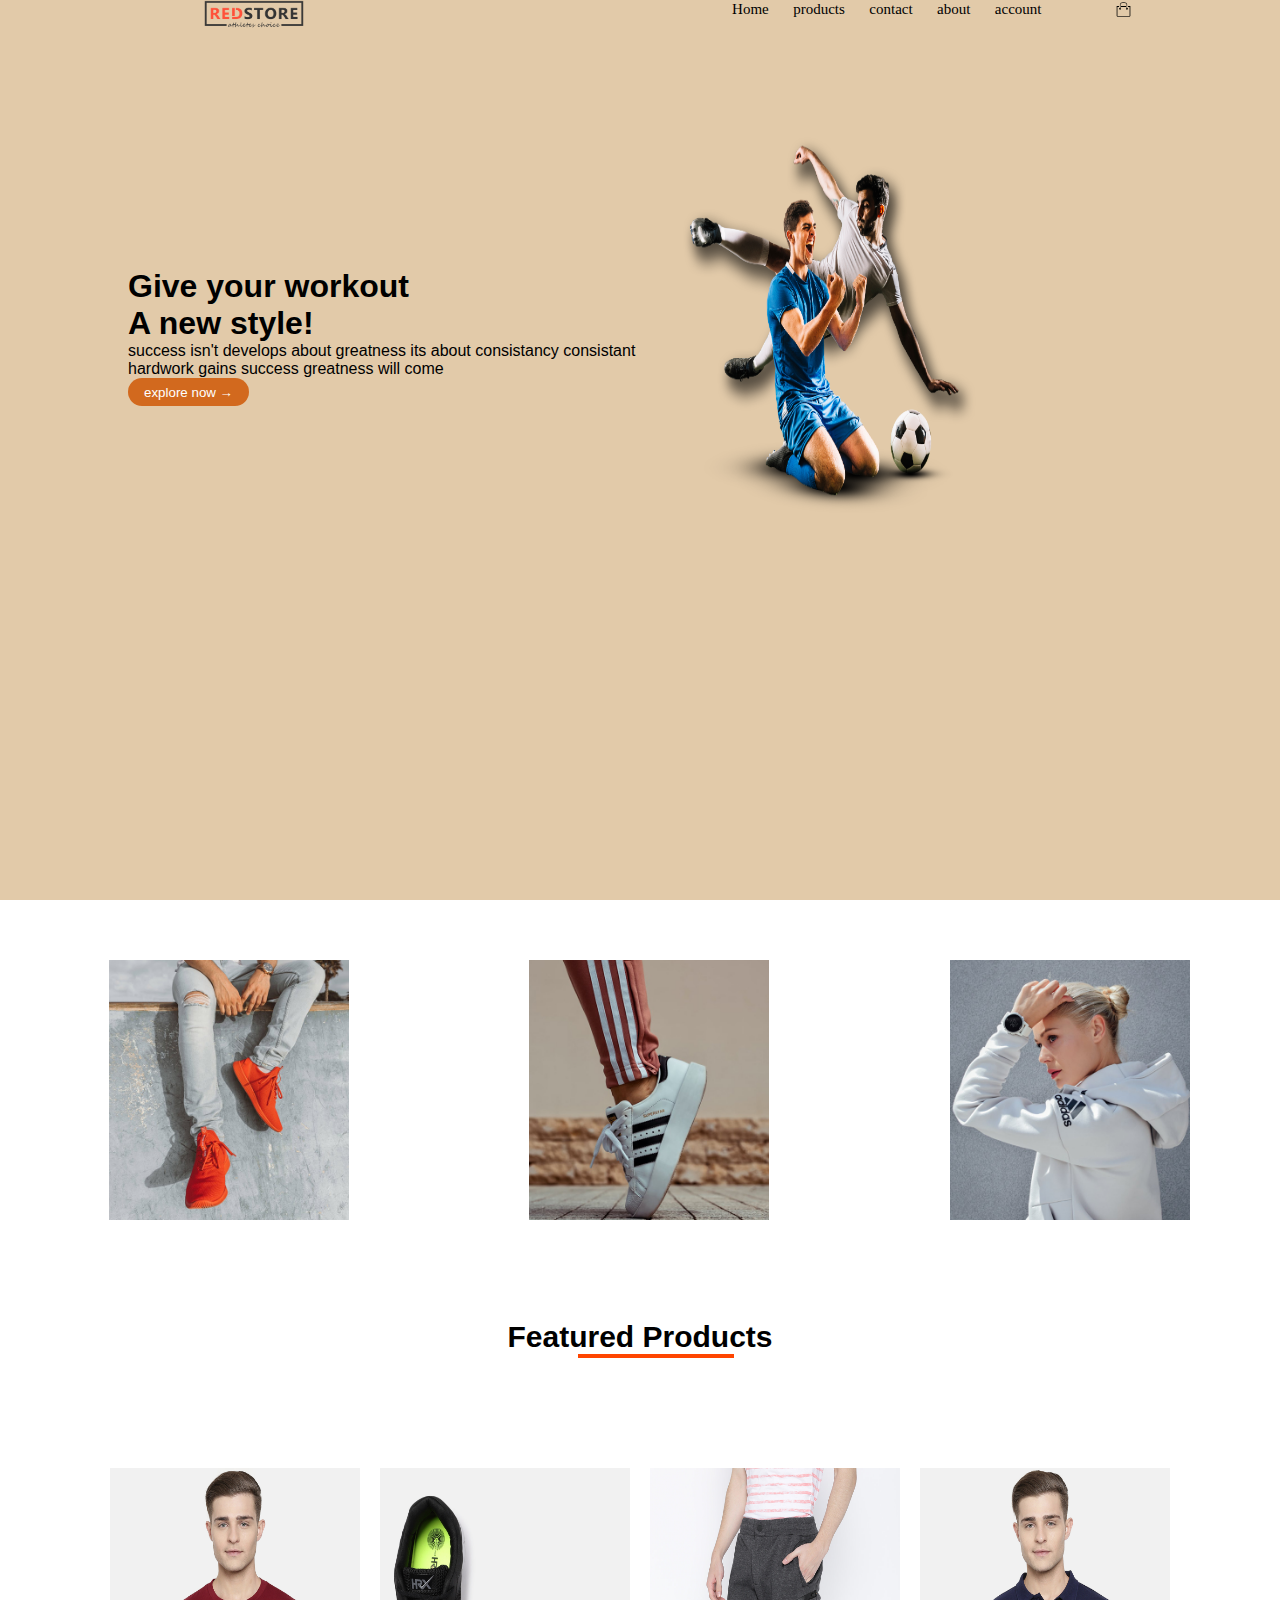
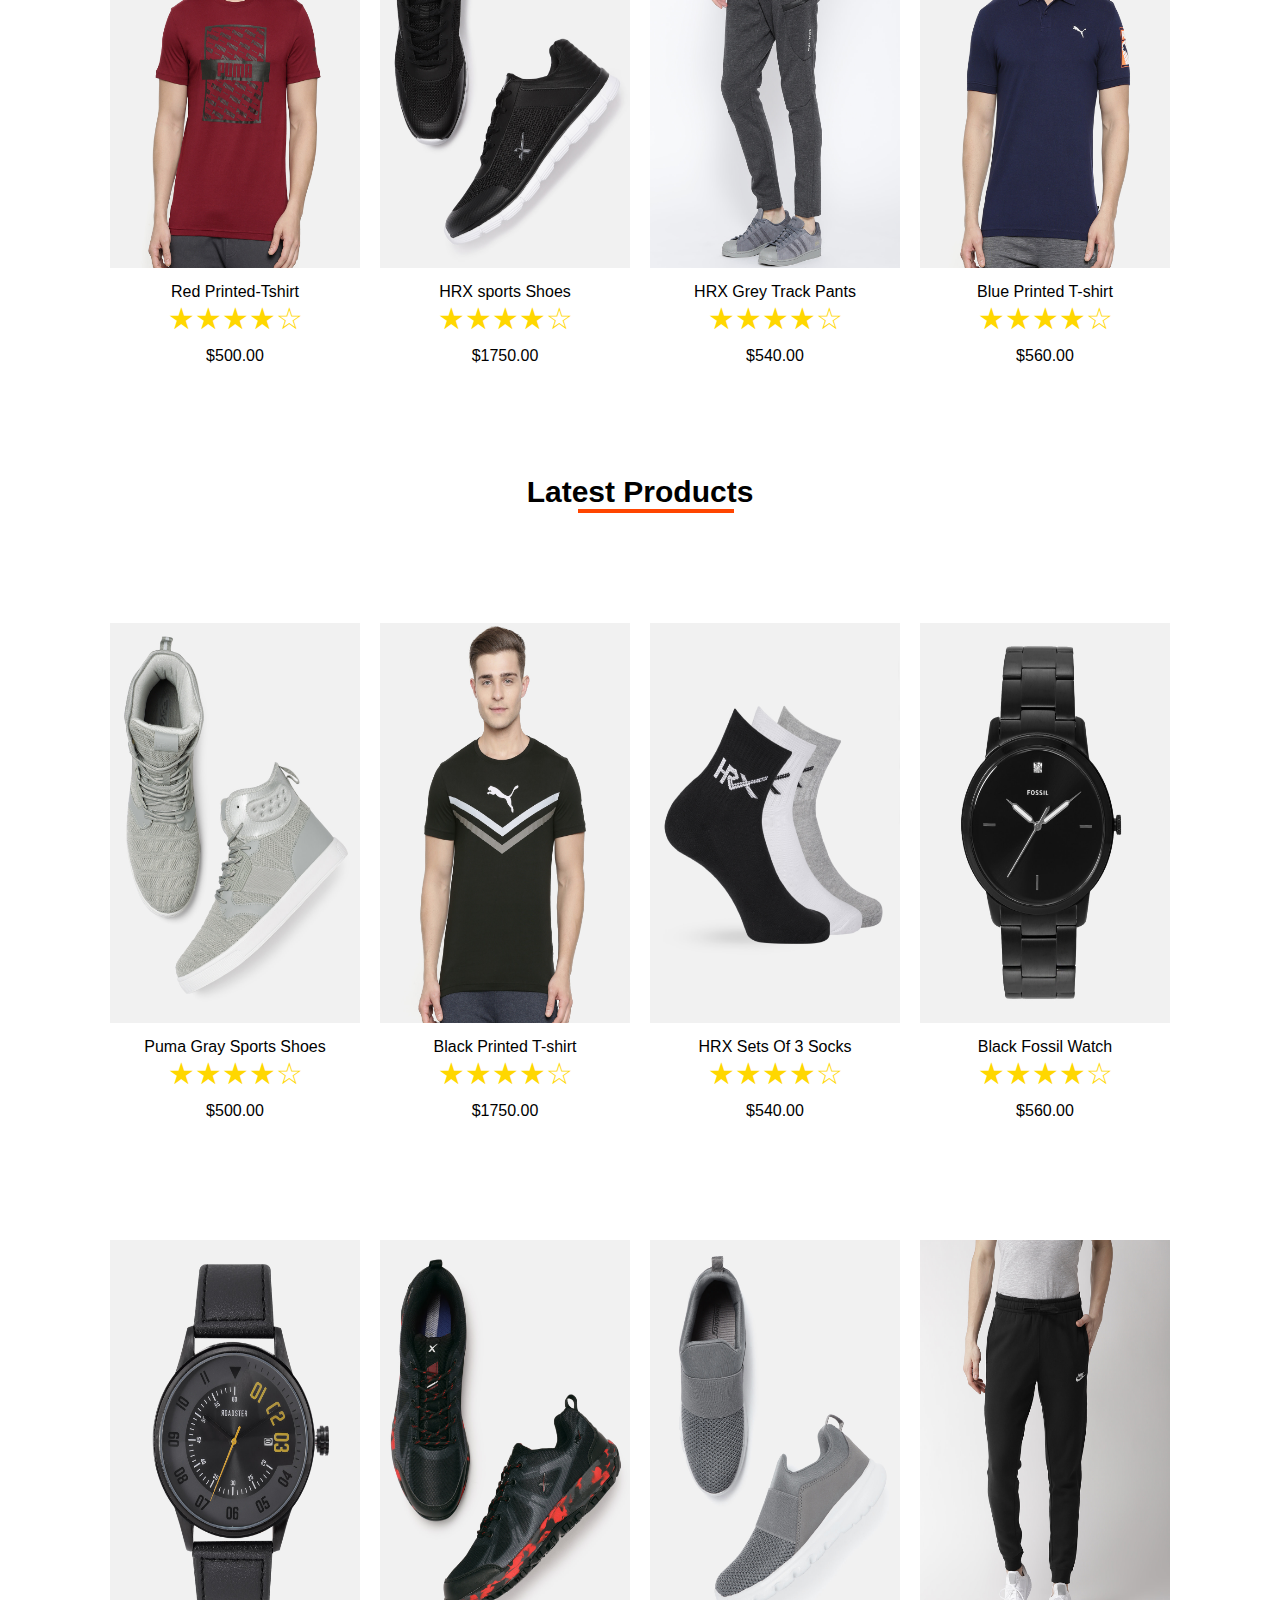
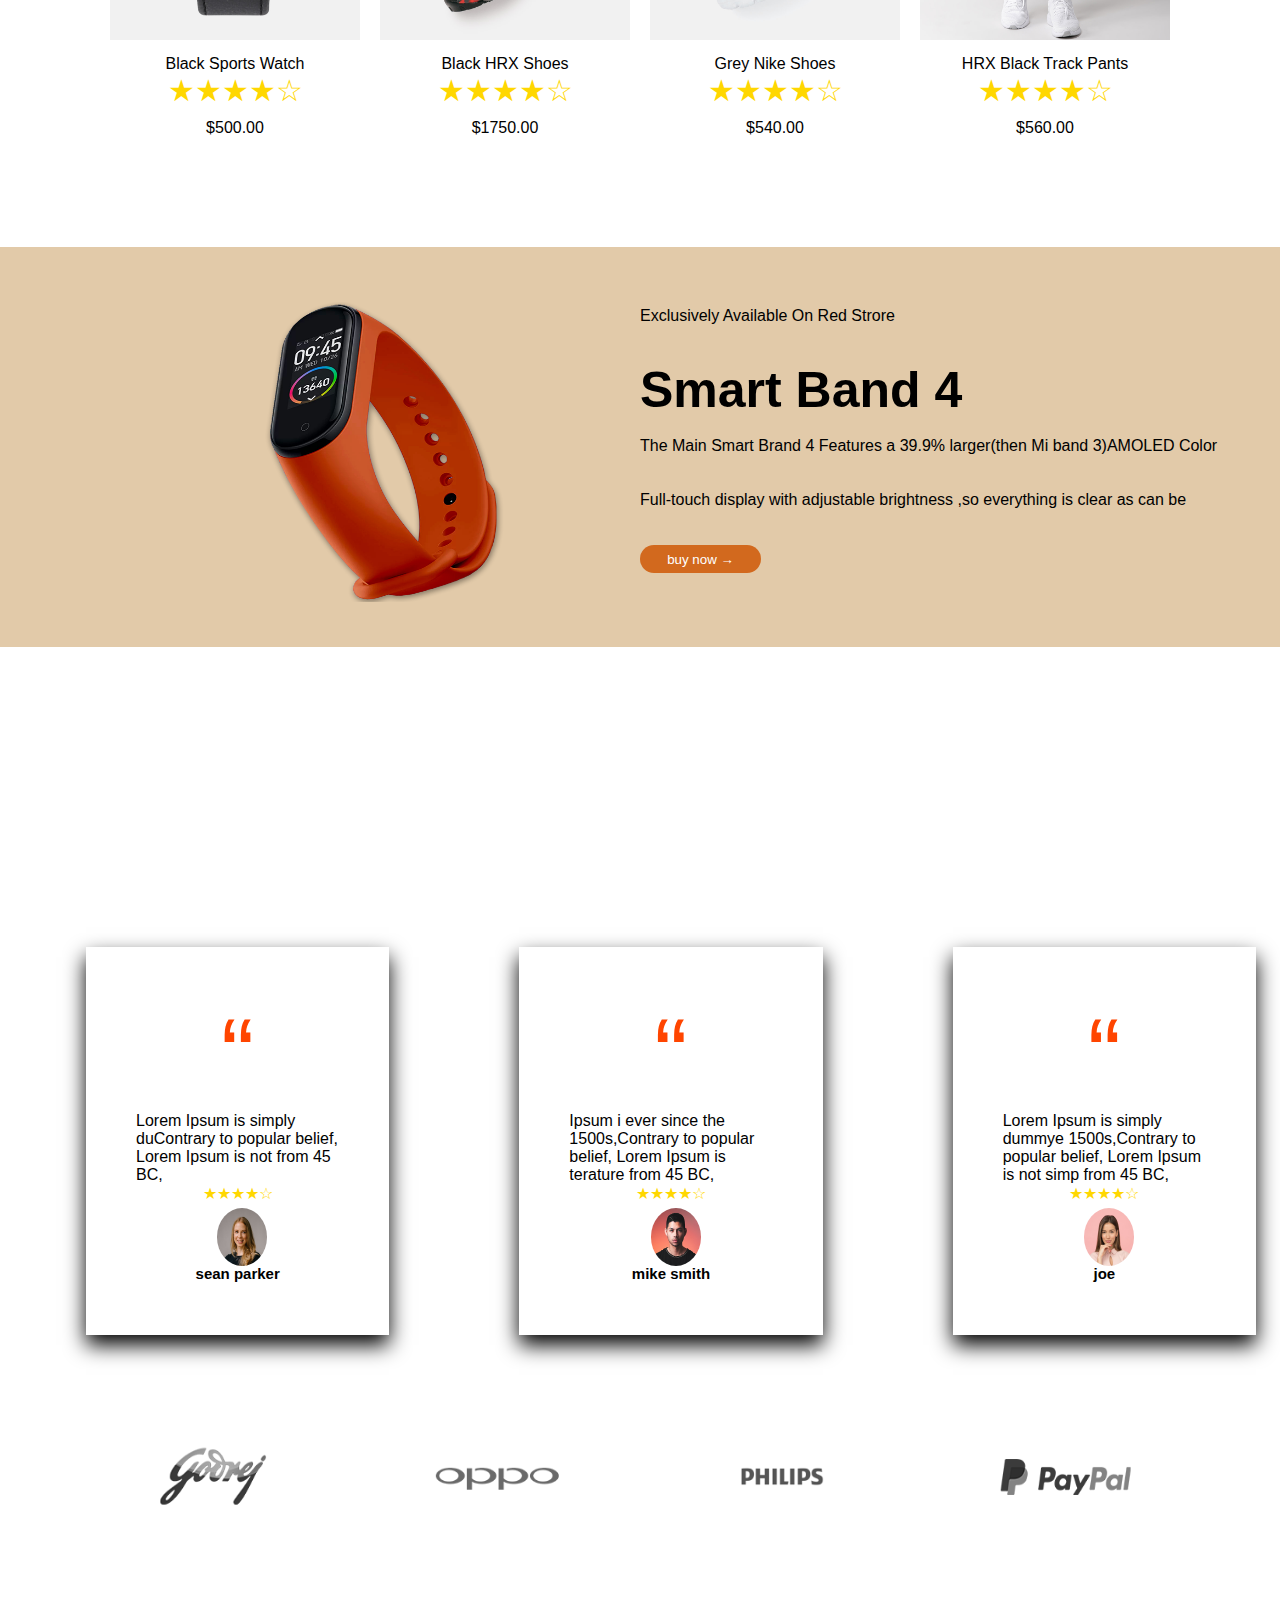
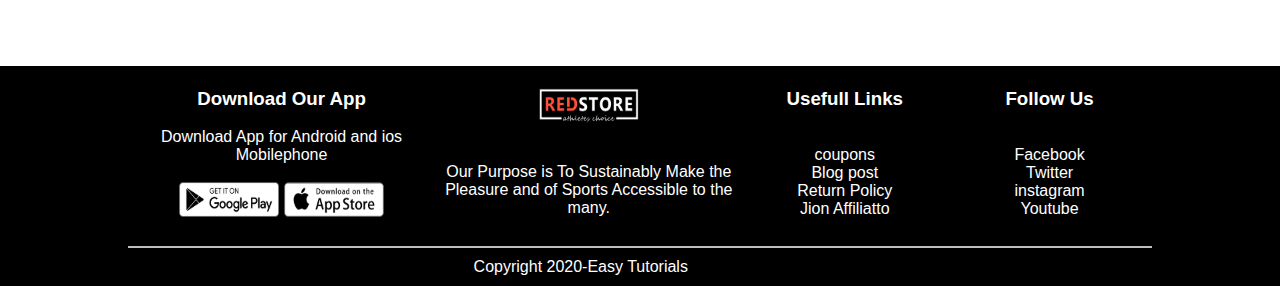
<file: index.html>
<!DOCTYPE html>
<html lang="en">
<head>
    <link rel="stylesheet" href="/style/style.css">

    <meta charset="UTF-8">
    <meta name="viewport" content="width=device-width, initial-scale=1.0">
    <title>amazon</title>
</head>
<section>
<body>

    
<div class="container">
    <header>
            <nav>
                <img id="img1" src="/images/logo.png" height="40" width="100" >
                  
                <ul>
                    <li><a href="">Home</a></li>
                    <li><a href="/products.html">products</a></li>
                    <li><a href="#">contact</a></li>
                    <li><a href="#">about</a></li>
                    <li><a href="login.html">account</a></li>
                    <LI> <a href="/cart.html"><img id="img2" src="/images/cart.png" height="20px" width="20px"></a>  </LI>
                
                </ul>
            </nav>
        
    </header>


    <main>
        <div class="bannercontainer">
            <div class="container">
                <div class="leftsection">
                   <h1><b>Give your workout <br>A new style!</b></h1>
                   <p>success isn't develops about greatness its about consistancy consistant<br>hardwork gains success greatness will come</p>
                   <a href="#container"><button class="btn">explore now &#8594</button></a>
                <div class="image-container">
                      <img src="/images/image1.png" height="300" width="300">
                   </div>
                   
                </div>
            </div>
        </div>


    </main>
    </div>
</section>



<div class="main-container" id="container">
    <div class="category">
        <img id="img6" src="images/category-1.jpg">
        <img id="img7" src="images/category-2.jpg">
        <img id="img8" src="images/category-3.jpg">
    </div>
</div>
    <div class="featured">
        <h1><b>Featured Products</b></h1>
    </div>
    <div class="orange-underline">
        </div>
    <div class="image-con">
    <div class="image-item">
        <div class="card"><img src="images/product-1.jpg" alt="product-1"><br><p>Red Printed-Tshirt</p><span class="star">&#9733;&#9733;&#9733;&#9733;&#9734;</span><p>$500.00</p></div>
        <div class="card"><img src="images/product-2.jpg" alt="product-2"><br><p>HRX sports Shoes</p><span class="star">&#9733;&#9733;&#9733;&#9733;&#9734;</span><p>$1750.00</p></div>
        <div class="card"><img src="images/product-3.jpg" alt="product-3"><br><p>HRX Grey Track Pants</p><span class="star">&#9733;&#9733;&#9733;&#9733;&#9734;</span><p>$540.00</p></div>
        <div class="card"><img src="images/product-4.jpg" alt="product-4"><br><p>Blue Printed T-shirt</p><span class="star">&#9733;&#9733;&#9733;&#9733;&#9734;</span><p>$560.00</p></div>
      
        </div>
            
        
        
    </div>
    <div class="lproducts">
        <div class="lhead">
            <h1><b>Latest Products</b></h1>
        </div>
        <div class="orange-underline2">

        </div>
        <div class="image-item2">
            <div class="card2"><img src="images/product-5.jpg" alt="product-1"><br><p>Puma Gray Sports Shoes</p><span class="star2">&#9733;&#9733;&#9733;&#9733;&#9734;</span><p>$500.00</p></div>
        <div class="card2"><img src="images/product-6.jpg" alt="product-2"><br><p>Black Printed T-shirt</p><span class="star2">&#9733;&#9733;&#9733;&#9733;&#9734;</span><p>$1750.00</p></div>
        <div class="card2"><img src="images/product-7.jpg" alt="product-3"><br><p>HRX Sets Of 3 Socks</p><span class="star2">&#9733;&#9733;&#9733;&#9733;&#9734;</span><p>$540.00</p></div>
        <div class="card2"><img src="images/product-8.jpg" alt="product-4"><br><p>Black Fossil Watch</p><span class="star2">&#9733;&#9733;&#9733;&#9733;&#9734;</span><p>$560.00</p></div>
        </div>

        
    </div>
    <div class="image-item2">
        <div class="card2"><img src="images/product-9.jpg" alt="product-1"><br><p>Black Sports Watch</p><span class="star2">&#9733;&#9733;&#9733;&#9733;&#9734;</span><p>$500.00</p></div>
    <div class="card2"><img src="images/product-10.jpg" alt="product-2"><br><p>Black HRX Shoes</p><span class="star2">&#9733;&#9733;&#9733;&#9733;&#9734;</span><p>$1750.00</p></div>
    <div class="card2"><img src="images/product-11.jpg" alt="product-3"><br><p>Grey Nike Shoes</p><span class="star2">&#9733;&#9733;&#9733;&#9733;&#9734;</span><p>$540.00</p></div>
    <div class="card2"><img src="images/product-12.jpg" alt="product-4"><br><p>HRX Black Track Pants</p><span class="star2">&#9733;&#9733;&#9733;&#9733;&#9734;</span><p>$560.00</p></div>
    </div>
    <div class="bgwatch">
        <div class="watch">
            <img class="exclusive" src="/images/exclusive.png" alt="">
        </div>
        <div class="wtext">
            Exclusively Available On Red Strore
            <br><br> <br><h1 class="sb4">Smart Band 4</h1><br>
            The Main Smart Brand 4 Features a 39.9% larger(then Mi band 3)AMOLED Color <br><br>
        <br>Full-touch display with adjustable brightness ,so everything is clear as can be <br>
       <br><br> <a href="/products.html"><button class="btn">buy now &#8594;</button></a>
        </div>
    </div>
<!-- <div class="main-container2">
    <div class="band">
       
        <div class="para">
            <p>Exclusively Available On Red Strore</p>
        </div>
        <div class="text2">
            <h1><b>Smart Band 4</b></h1>
        </div>
       

        
        <div class="para2">
            <div class="p1"><p>The Main Smart Brand 4 Features a 39.9% larger(then Mi band 3)AMOLED Color</p></div>
            <div class="p2"><p>Full-touch display with adjustable brightness ,so everything is clear as can be</p></div>

        </div>
        <div class="button2">
            <a href="#main-container2"><button class="but">Buy Now &#8594</button></a>
        </div>
    </div>
</div> -->
<div class="maincontainer2">
<div class="watch"></div>
    <div class="textw"></div>
</div>
<div class="main-container3">
 <div class="review-box">
    <div class="review-box1">
        <span class="quot">&ldquo;</span>Lorem Ipsum is simply duContrary to popular belief, Lorem Ipsum is not from 45 BC, 
        <span class="stars"><p>&#9733;&#9733;&#9733;&#9733;&#9734;</p></span>
        <img class="userimg" src="images/user-1.png" alt="">
        <span class="names"><p><b>sean parker</b></p></span>
    </div>
    <div class="review-box2">
        <span class="quot">&ldquo;</span><span class="te">Ipsum i ever since the 1500s,Contrary to popular belief, Lorem Ipsum is terature from 45 BC, 
        <span class="stars"><p>&#9733;&#9733;&#9733;&#9733;&#9734;</p></span>
        <img class="userimg" src="images/user-2.png" alt="">
        <span class="names"><p><b>mike smith</span></b></p></span>
    </div>
    <div class="review-box3">
        <span class="quot">&ldquo;</span>Lorem Ipsum is simply dummye 1500s,Contrary to popular belief, Lorem Ipsum is not simp from 45 BC, 
        <span class="stars"><p>&#9733;&#9733;&#9733;&#9733;&#9734;</p></span>
        <img class="userimg" src="images/user-3.png" alt="">
        <span class="names"><p><b>joe</b></p></span>
    </div>
 </div>
 <div class="logoimg">
    <img id="go" src="images/logo-godrej.png" alt="">
        <img id="op" src="images/logo-oppo.png" alt="">
        <img id="ph" src="images/logo-philips.png" alt="">
        <img id="pay" src="images/logo-paypal.png" alt="">
 </div>
</div>
<footer>
    <div class="ba">
        <div class="infooter">
        <div class="Download"><p>
            <h3>Download Our App</h3><br>
            Download App for Android and ios Mobilephone<br><br>
           <img id="st" src="images/play-store.png">
           <img id="st" src="images/app-store.png" >
        </div>
        <div class="store">
            <img id="st" src="/images/logo-white.png" height="40" width="150"><br><br><br>
            Our Purpose is To Sustainably Make the Pleasure and of Sports Accessible to the many.
        </div>
        <div class="link"><p>
            <h3>Usefull Links</h3><br><br>
            coupons<br>Blog post<br>Return Policy<br>Jion Affiliatto</p>
            </div>
        <div class="follow"><p>
            <h3>Follow Us</h3><br><br>
            Facebook<br>Twitter <br>instagram <br>Youtube </p>
        </div>
       
    </div><div>
      <div class="linex"></div><span class="textcr">Copyright 2020-Easy Tutorials</span>
    
    </div>
     
    
    </footer>
</file>
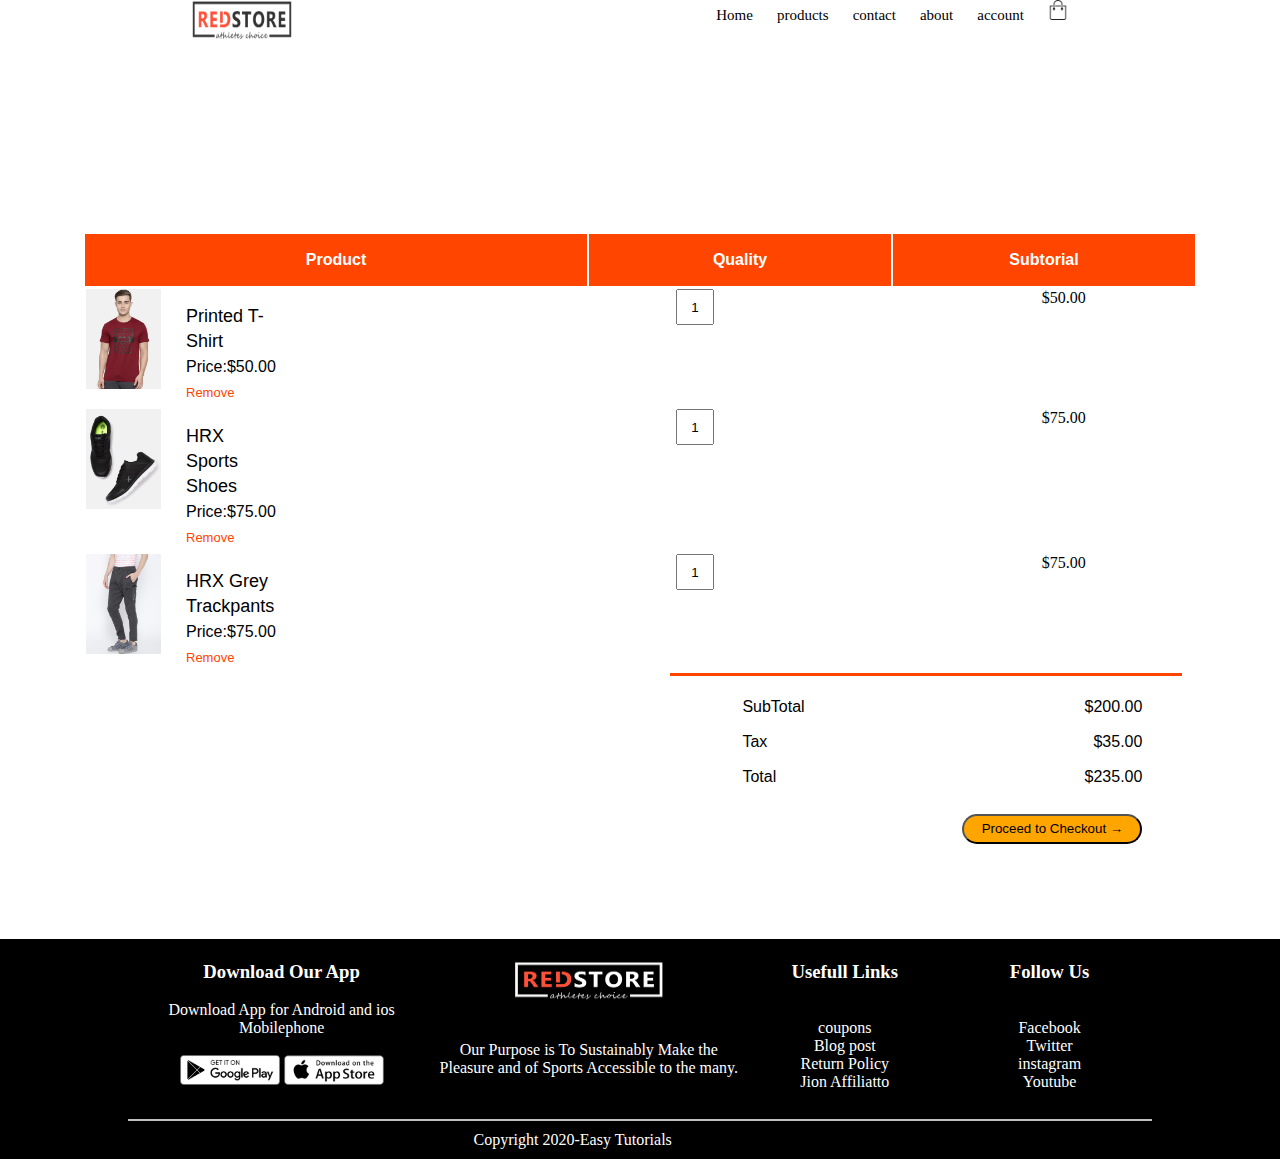
<file: pages/cart.html>
<!DOCTYPE html>
<html lang="en">
<head>
    <link rel="stylesheet" href="../style/cart.css">
    <meta charset="UTF-8">
    <meta name="viewport" content="width=device-width, initial-scale=1.0">
    <title>Document</title>
</head>
<body>
    
</body>
</html>
<div class="container">
    <header>
            <nav>
                <img id="img1" src="../images/logo.png" height="40" width="100" >
                    
                <ul>
                    <li><a href="/index.html">Home</a></li>
                    <li><a href="../pages/products.html">products</a></li>
                    <li><a href="#">contact</a></li>
                    <li><a href="#">about</a></li>
                    <li><a href="/pages/login.html">account</a></li>
                    <LI> <a href="../pages/cart.html"><img id="img2" src="../images/cart.png" height="20px" width="20px"></a>  </LI>
                
                </ul>
            </nav>
        
    </header>
<div class="buy">
    <table>
        <tr>
            <th class="th1" width="500" height="50">Product</th>
            <th class="th1" width="300" height="50">Quality</th>
            <th class="th1" width="300" height="50">Subtorial</th>
        </tr>
   
        <tr>
            <td class="picture"><img src="../images/product-1.jpg" height="100" width="100">
            <p class="item"><span class="ballon1">Printed T-Shirt</span><br>
            <span class="ballon2">Price:$50.00</span><br>
            <span class="ballon3">Remove</span></p>
            <span class="count"><input type="numberbox" class="number" value="1" min="1" max="100">
            <span class="price"><p>$50.00</p></span></td>
        </tr>
        <tr>
            <td class="picture"><img src="../images/product-2.jpg" height="100" width="100">
            <p class="item"><span class="ballon1">HRX Sports Shoes</span><br>
            <span class="ballon2">Price:$75.00</span><br>
            <span class="ballon3">Remove</span></p>
            <span class="count"><input type="numberbox" class="number" value="1" min="1" max="100">
            <span class="price"><p>$75.00</p></span></td>
        </tr>
        <tr>
            <td class="picture"><img src="../images/product-3.jpg" height="100" width="100">
            <p class="item"><span class="ballon1">HRX Grey Trackpants</span><br>
            <span class="ballon2">Price:$75.00</span><br>
            <span class="ballon3">Remove</span></p>
            <span class="count"><input type="numberbox" class="number" value="1" min="1" max="100">
            <span class="price"><p>$75.00</p></span></td>
        </tr>
    </table>
 

</div>
<div class="prince"></div>
<div class="total">
    <span>SubTotal</span><span class="dollar">$200.00</span><br>
    <span>Tax</span><span class="dollar">$35.00</span><br>
    <span>Total</span><span class="dollar">$235.00</span>
    <a href="/index.html"><button id="checkout">Proceed to Checkout &#8594</button></a>
</div>
<footer>
    <div class="spiderman">
        <div class="infooter">
        <div class="Download"><p>
            <h3>Download Our App</h3><br>
            Download App for Android and ios Mobilephone<br><br>
           <img src="../images/play-store.png" height="30" width="100">
           <img src="../images/app-store.png" height="30" width="100"></p>
        </div>
        <div class="store">
            <img src="../images/logo-white.png" height="40" width="150"><br><br><br>
            Our Purpose is To Sustainably Make the Pleasure and of Sports Accessible to the many.
        </div>
        <div class="link"><p>
            <h3>Usefull Links</h3><br><br>
            coupons<br>Blog post<br>Return Policy<br>Jion Affiliatto</p>
            </div>
        <div class="follow"><p>
            <h3>Follow Us</h3><br><br>
            Facebook<br>Twitter <br>instagram <br>Youtube </p>
        </div>
       
    </div><div>
      <div class="linex"></div><span class="textcr">Copyright 2020-Easy Tutorials</span>
    
    </div>
     
    
    </footer>


</body>
</html>
</file>
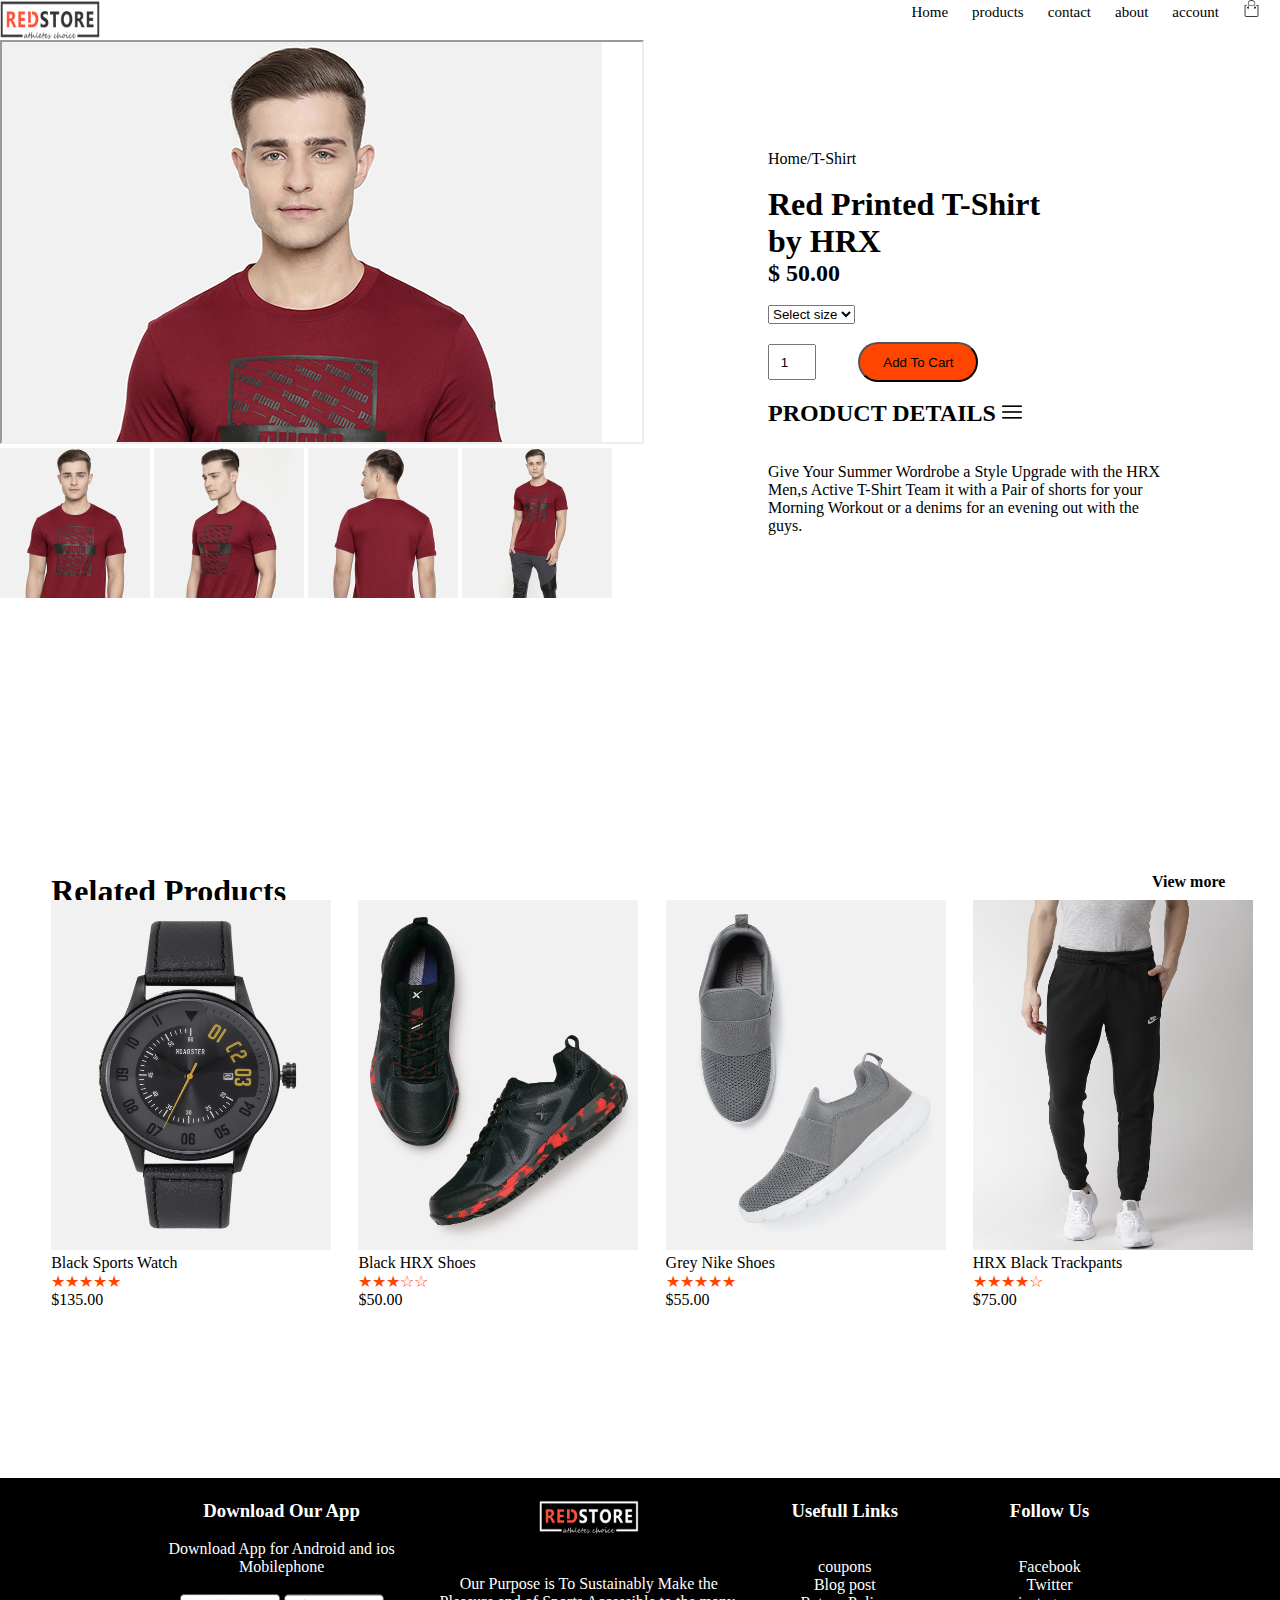
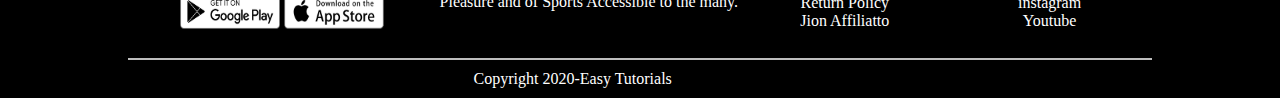
<file: pages/redtshirt.html>
<!DOCTYPE html>
<html lang="en">
<head>
    <link rel="stylesheet" href="../style/redtshirt.css">
    <meta charset="UTF-8">
    <meta name="viewport" content="width=device-width, initial-scale=1.0">
    <title>Document</title>
</head>
<body>
       
    
<div class="container">
    <header>
            <nav>
                <img id="img1" src="../images/logo.png" height="40" width="100" >
                   
                <ul>
                    <li><a href="/index.html">Home</a></li>
                    <li><a href="../pages/products.html">products</a></li>
                
                    <li><a href="#">contact</a></li>
                    <li><a href="#">about</a></li>
                    <li><a href="../pages/login.html">account</a></li>
                <LI> <a href="../pages/cart.html"><img id="img2" src="../images/cart.png" height="17px" width="17px"></a>  </LI>
                </ul>
            </nav>
        
    </header>
    <div class="redtshirt">
        <iframe scrolling="no" src="../images/gallery-1.jpg" name="gallery" width="50%" height="400px"></iframe><br>
        <a href="../images/gallery-1.jpg" target="gallery"><img src="../images/gallery-1.jpg" width="150"></a>
        <a href="../images/gallery-2.jpg" target="gallery"><img src="../images/gallery-2.jpg" width="150"></a>
        <a href="../images/gallery-3.jpg" target="gallery"><img src="../images/gallery-3.jpg" width="150"></a>
        <a href="../images/gallery-4.jpg" target="gallery"><img src="../images/gallery-4.jpg" width="150"></a>
    </div>
    <div class="nima">
        <div class="ni">
            <p><br><br>Home/T-Shirt</p>
            <br><h1>Red Printed T-Shirt<br>by HRX</h1>
            <h2>$ 50.00</h2><br>
           <select class="selecter">
               <option>Select size</option>
               <option>S</option>
               <option>M</option>
               <option>L</option>
               <option>XL</option>
              <option>XXL</option>
            </select>
            <br><br>
        </div>
        <div class="sizer">
            <input class="quality" type="number" value="1">
            <a href="../pages/cart.html"><button>Add To Cart</button></a>
        </div><br>
        <h2 class="detalies">PRODUCT DETAILS <img src="../images/menu.png"  class="menu" height="18" width="20"></h2><br><br>
        <p class="peru">Give Your Summer Wordrobe a Style Upgrade with the HRX<br>Men,s Active T-Shirt Team it with a Pair of shorts for your<br>Morning Workout or a denims for an evening out with the <br>guys.</p>
    </div>
    <div class="rproductsh">
        <div class="h">
             <h1>Related Products</h1>
        </div>
        <div class="n">
            <h4>View more</h4>
        </div>
    </div>
    <div class="vava">
        <div class="col-13 img">
            <img src="../images/product-9.jpg" height="350" width="280">
            <p class="p2">Black Sports Watch<br><span class="star">&#9733;&#9733;&#9733;&#9733;&#9733;</span><br>$135.00</p>
    
        </div>
        <div class="col-14 img">
            <img src="../images/product-10.jpg" height="350" width="280">
            <p class="p2">Black HRX Shoes<br><span class="star">&#9733;&#9733;&#9733;&#9734;&#9734;</span><br>$50.00</p>
    
        </div>
        <div class="col-15 img">
            <img src="../images/product-11.jpg" height="350" width="280">
            <p class="p2">Grey Nike Shoes<br><span class="star">&#9733;&#9733;&#9733;&#9733;&#9733;</span><br>$55.00</p>
    
        </div>
        <div class="col-16 img">
            <img src="../images/product-12.jpg" height="350" width="280">
            <p class="p2">HRX Black Trackpants<br><span class="star">&#9733;&#9733;&#9733;&#9733;&#9734;</span><br>$75.00</p>
     
        </div>
    </div>
    <footer>
        <div class="ba">
            <div class="infooter">
            <div class="Download"><p>
                <h3>Download Our App</h3><br>
                Download App for Android and ios Mobilephone<br><br>
               <img id="st" src="../images/play-store.png">
               <img id="st" src="../images/app-store.png" >
            </div>
            <div class="store">
                <img id="st" src="../images/logo-white.png" height="40" width="150"><br><br><br>
                Our Purpose is To Sustainably Make the Pleasure and of Sports Accessible to the many.
            </div>
            <div class="link"><p>
                <h3>Usefull Links</h3><br><br>
                coupons<br>Blog post<br>Return Policy<br>Jion Affiliatto</p>
                </div>
            <div class="follow"><p>
                <h3>Follow Us</h3><br><br>
                Facebook<br>Twitter <br>instagram <br>Youtube </p>
            </div>
           
        </div><div>
          <div class="linex"></div><span class="textcr">Copyright 2020-Easy Tutorials</span>
        
        </div>
         
        
        </footer>


    
</div>

</body>
</html>
</file>
<file: style/style.css>
body{
    margin: 0;
    padding: 0;
    font-family: Arial, Helvetica, sans-serif;
    height: 60vh;
    width: 100%;
    
}
.container{
    background-color: rgb(226, 202, 169);
    height: 100vh;
}
/* header{
    width: 100;
    padding: 20px;
    position: absolute;
    top: 0;
} */
header nav{
    display: flex;
    justify-content: space-around;
}
nav ul li{
 display:inline-block;
}
nav ul li a{
    text-decoration: none;
    margin-top: 200px;
    margin-right:20px;
    font-size: 15px;
    color: black;
    font-family: Tahoma;
    display: inline;

}




.bannercontainer{
margin-top:240px;

}
#img1{
    max-width: 100%;
    height: 28px;
    width: 100px;
    margin-top: 0px;
    margin-left: 10px;
    
}
.btn{
    border: none;
     border-radius: 30px;
   height: 28px;
   width: 121px;
   color: white;
   background-color: chocolate;
   transition-duration: 0.2s;

}
.btn:hover{
    background-color: orange;
    cursor: pointer;
}
.btn:active{
    background-color: red;
}
main{
    margin-left: 10%;
}
.image-container{
    margin: 0 auto;
    position:absolute;
    top:0px;
    left: 600px;
    right: 597px;
    margin-top: 120px;
    margin-left: 80px;
}
img{
    width: 300px;
    height: 400px;
}
#img2{
    width: 17px;
    height: 15px;
    position: absolute;
    left: 1000px;
    margin-top: 2px;
    margin-left: 115px;
}
/* main */
.main-container{
    background-color: white;
    margin-top: -100px;
}
.category{
    margin-top: 100px;
    margin-left: 19px;
    
    display: flex;
    justify-content: space-around;

}
/* category images */
#img6{
    margin-top: 60px;
    height: 260px;
    width: 240px;
    
}
#img7{
    margin-top: 60px;
    height: 260px;
    width: 240px;
    
}
#img8{
    margin-top: 60px;
    height: 260px;
    width: 240px;
}
.featured{
    margin-top: 100px;
    text-align: center;
    font-size: 15px;
    font-family:Verdana, Geneva, Tahoma, sans-serif;
}
.orange-underline{
    height: 4px;
    width: 156px;
    background-color:orangered;
    margin-left: 578px;
}
.image-item{
    display: flex;
    justify-content: center;
    margin: 100px;


    
}
.card{
    text-align: center;
    margin-bottom: 40px;
    margin: 10px;


}
.card img{
    width: 100%;
    height: 400px;
    max-width: 400px;

}
.card p{
    margin-top: 11px;
}
.star{
    color: gold
    ;
    font-size: 30px;
}
.lhead{
    text-align: center;
    font-size:15px ;
    font-family: Verdana, Geneva, Tahoma, sans-serif;
}
.orange-underline2{
    height: 4px;
    width: 156px;
    background-color:orangered;
    margin-left: 578px;
}
.image-item2{
    display: flex;
    justify-content: center;
    margin: 100px;


}
.card2{
    text-align: center;
    margin-bottom: 40px;
    margin: 10px;


}
.card2 img{
    width: 100%;
    height: 400px;
    max-width: 400px;

}


.card2 p{
    margin-top: 11px;
    
}
.card2 img{
   transform: transform o.3s ease;

}
.card2 img:hover{
    transform: translateX(10px);

}
.card img{
    transform: transform o.3s ease;
 
 }
 .card img:hover{
     transform: translateX(10px);
 
 }
.star2{
    color: gold
    ;
    font-size: 30px;
}
.bgwatch{
    background-color: rgb(226, 202, 169);
    width: 100%;
    height: 400px;
    display: flex;
}
.watch{
    height: 100%;
    width: 50%;
    /* border: 2px solid red; */
}
.wtext{
    height: 80%;
    width: 50%;
    /* border: 2px solid red; */
    position: relative;
    top: 15%;
}
.exclusive {
    position: relative;
    left: 30%;
    top: 55px;
    height: 75%;
    width: 60%;
}
.sb4{
    font-size: 50px;
}


/* .main-container2{
    background-color: rgb(226, 202, 169);
   

}
.para {
    text-align: center;
    margin-top: 100px;
    font-size: 13px;
    margin-left: -121px;
    margin-top: 100px;

}

.main-container2 .text2 h1{
    text-align: center;
    font-family: system-ui, -apple-system, BlinkMacSystemFont, 'Segoe UI', Roboto, Oxygen, Ubuntu, Cantarell, 'Open Sans', 'Helvetica Neue', sans-serif;
    letter-spacing: 2px;
   
    margin-top: 40px;
    font-size: 48px;
    height: 200px;
    
}
 .exclusive{
    
    margin-left: 161px;
    margin-top: -150px;
    background-color: 
}
.exclusive img{
    height: 300px;
    width: 300px;
}
.para2{
    text-align: center;
    margin-left: 134px;
    margin-top: -181px;
}
.p1{
    font-size: 13px;
    margin-top: -100px;
}
.p2{
    font-size: 13px;
   
}
.but{
    border: none;
     border-radius: 30px;
   height: 28px;
   width: 121px;
   color: white;
   background-color: chocolate;
   transition-duration: 0.2s;

}
.but:hover{
    background-color: orange;
    cursor: pointer;
}
.but:active{
    background-color: red;
}
.button2{
    margin-left: 505px;
} */
.main-container3{
    background-color:white;
    margin-top: 150px;
}
.review-box{
    width: 1300px;
    height: 440px;
    top: 260px;
    display: flex;
    margin-top: 150px;
    margin-left: -44px;

   
    
    
}
.review-box1,.review-box2,.review-box3{
    border: 50px solid white;
    height:288px ;
    width: 300px;
    box-shadow: 0px 10px 20px 0px;
    margin-top: 150px;
    margin-left: 130px;

}
.quot{
    display: flex;
    justify-content: center;
    align-items: center;
    font-size: 100px;
    color: orangered;
}
.userimg{
    border-radius: 50%;
    height: 20%;
    width: 50px;
   position: relative;
    left: 40%;
    top: 5px;
   
}
#e{
    margin-top: -75px;
}
.stars{
   
    top: -20px;
    text-align: center;
    color: gold;
}
.names{
    text-align: center;
    font-size: 15px;
}
.logoimg{
    text-align: center;
    margin-top: 200px;
    display: flex;
    justify-content: space-evenly;
    filter: grayscale(100%);

    
}
.logoimg #pay,#go,#ph,#op{
    height: 79px;
    width: 140px;

    
    

}
.logoimg:hover{
    filter: none;

}
/* .mainfooter{
    margin-top: 10%;
    height: 60%;
  
    background-color: black;
  
}
 
.footer1 img{
    height: 25px;
    width: 105px;
    margin-top: 20px;
}

.ourapp h1{
    color: white;
    font-size: 20px;
    margin-top: 20px;
    margin-left: 65px;



}
.ourapp p{
    color: white;
    font-size: 13px;
    margin-left: 61px;
    color: gray;
    margin-top: 60%;
}
#play{
    margin-left: 18%;
}
#white{
    height: 44px;
    width: 165px;
    margin-left: 500px;
    margin-top: ;
}
.footer2 p{
    color: gray;
    font-size: 13px;
    text-align: center;
    margin-top: 44px;
}
.footer3 h1{
    color: white;
    text-align: center;
    font-size: 20px;
    margin-top: 40px;
}
.footer3 p{
    color: gray;
    text-align: center;
    font-size: 13px;
    margin-top: 55px;
}
.footer4 p{
    color: gray;
  
    font-size: 13px;
    margin-top: 55px;
}
.footer4 h1{
    color: white;
   
    font-size: 20px;
    margin-top: 40px;
}
/* .und{
    background-color: white;
    position: relative;
    height: 5px;
    width: 900px;
    top: 200px;
} */
/* .footer1{
    margin-left: 20px;
} */ 

.ba{
    background-color: black;
    position: relative;
    top: 150px;
    height: 220px;
 
}

*{
    margin: 0px;
}
.infooter{

    width: 80%;
    height: 180px;
    position: relative;
    top:10%;
    left: 10%;
    display: flex;
}
.Download{
    width: 30%;
    /* border: 2px solid red; */
    height: 180px;
    color: white;
    text-align: center;
}
.store{
    width: 30%;
    /* border: 2px solid red; */
    color: white;
    text-align: center;
}
.link{
    width: 20%;
    /* border:2px solid red; */
    color: white;
    text-align: center;
}
.follow{
    width: 20%;
    /* border: 2px solid red; */
    color: white;
    text-align: center;
}
.linex{
    width: 80%;
    height: 2px;
    background-color: rgb(190, 190, 190);
    position: relative;
    left: 10%;
}
.copyright{
    text-align: center;
    position: absolute;
    top:1000%;
    color: white;
    
}
.textcr{
    color:white;
    text-align: center;
    position: relative;
    left: 37%;
    top:10px;
}
#st{
    height: 35px;
    width: 100px;
}
</file>
<file: style/cart.css>
.buy{
    margin-top: 15%;
    display: flex;
    justify-content: center;
}
th{
    background-color: orangered;
    color: white;
    font-family: Arial, Helvetica, sans-serif;
    border-spacing: 0;
}
table tr td{
    display: flex;
}

.item{
    line-height: 25px;
    font-family: Arial, Helvetica, sans-serif;
    margin-left: 5%;
    margin-top: 3%;
}
.ballon1{
    font-size: large;
}
.ballon2{
    font-size: medium;
}
.ballon3{
    font-size: small;
    color: orangered;
}
.count{
    display: flex;
    margin-left: 80%;
}
.number{
    width: 30px;
    height: 30px;
    text-align: center;
}
.price{
    display: flex;
    margin-left: 400%;
}
.prince{
    height: 3px;
     width: 40%;
     background-color: orangered;
     margin-left: 670px;
}
.total{
    width: 400px;
    height: 170px;
    margin-left: 58%;
    margin-top: 1%;
    /* border: 2px solid red; */
}
.dollar{
    float: right;
}
.total span{
    line-height: 35px;
    font-family: Arial, Helvetica, sans-serif;
}
/* .checkout{
    margin-left: 75%;
    border-radius: 20px;

} */
button{
    background-color: orange;
    
    border-radius: 20px;
    margin-top: 20px;
    height: 30px;
    width: 180px;
    float: right;
    margin-left: 450px;
}
.spiderman{
    background-color: black;
    position: relative;
    top: 80px;
    height: 220px;
 
}

*{
    margin: 0px;
}

.infooter{
    /* border: 2px solid red; */
    width: 80%;
    height: 180px;
    position: relative;
    top: 10%;
    left: 10%;
    display: flex;
    
}
.Download{
    width: 30%;
    /* border: 2px solid red; */
    height: 180px;
    color: white;
    text-align: center;
}
.store{
    width: 30%;
    /* border: 2px solid red; */
    color: white;
    text-align: center;
}
.link{
    width: 20%;
    /* border:2px solid red; */
    color: white;
    text-align: center;
}
.follow{
    width: 20%;
    /* border: 2px solid red; */
    color: white;
    text-align: center;
}
.linex{
    width: 80%;
    height: 2px;
    background-color: rgb(190, 190, 190);
    position: relative;
    left: 10%;
}
.copyright{
    text-align: center;
    position: absolute;
    top:1000%;
    color: white;
    
}
.textcr{
    color:white;
    text-align: center;
    position: relative;
    left: 37%;
    top:10px;
}
header nav{
    display: flex;
    justify-content: space-around;
}
nav ul li{
 display:inline-block;
}
nav ul li a{
    text-decoration: none;
    margin-top: 200px;
    margin-right:20px;
    font-size: 15px;
    color: black;
    font-family: Tahoma;
    display: inline;

}
</file>
<file: style/redtshirt.css>
.nima{
    position: relative;
    top:-488px;
    left:60%;
}
.h5{
    position: relative;
    top: -1000px;
    left:50%;
}
.kinnam{
    position: relative;
    top:-400px;
    left: 65%;
}
.quality{
    width: 40px;
    height: 30px;
    text-align: center;
}
button{
    height: 40px;
    width: 120px;
    position: relative;
    left:3%;
    border-radius: 50px;
    background-color: orangered;
}
.h{
    display: flex;
    position: relative;
    top: -150px;
    left: 4%;
    justify-content: space-between;
}
.n{
    position: relative;
    top:-187px;
    left:90%;
}
.star{
    color: orangered;
}
.col-13.img{
    position: absolute;
    top: 900px;
    left:4%;
}
.col-14.img{
    position: absolute;
    top: 900px;
    left:28%;
}
.col-15.img{
    position: absolute;
    top: 900px;
    left:52%;
}
.col-16.img{
    position: absolute;
    top: 900px;
    left:76%;
}
.img{
    transition: transform 0.3s ease;
}
.img:hover{
    transform: translate(5px,5px);
}
.ba{
    background-color: black;
    position: relative;
    top: 400px;
    height: 220px;
 
}

*{
    margin: 0px;
}

.infooter{
    /* border: 2px solid red; */
    width: 80%;
    height: 180px;
    position: relative;
    top: 10%;
    left: 10%;
    display: flex;
    
}
.Download{
    width: 30%;
    /* border: 2px solid red; */
    height: 180px;
    color: white;
    text-align: center;
}
.store{
    width: 30%;
    /* border: 2px solid red; */
    color: white;
    text-align: center;
}
.link{
    width: 20%;
    /* border:2px solid red; */
    color: white;
    text-align: center;
}
.follow{
    width: 20%;
    /* border: 2px solid red; */
    color: white;
    text-align: center;
}
.linex{
    width: 80%;
    height: 2px;
    background-color: rgb(190, 190, 190);
    position: relative;
    left: 10%;
}
.copyright{
    text-align: center;
    position: absolute;
    top:1000%;
    color: white;
    
}
.textcr{
    color:white;
    text-align: center;
    position: relative;
    left: 37%;
    top:10px;
}
#st{
    height: 35px;
    width: 100px;
}
header nav{
    display: flex;
    justify-content: space-between;
}
nav ul li{
 display:inline-block;
}
nav ul li a{
    text-decoration: none;
    margin-top: 200px;
    margin-right:20px;
    font-size: 15px;
    color: black;
    font-family: Tahoma;
    display: inline;

}
</file>
